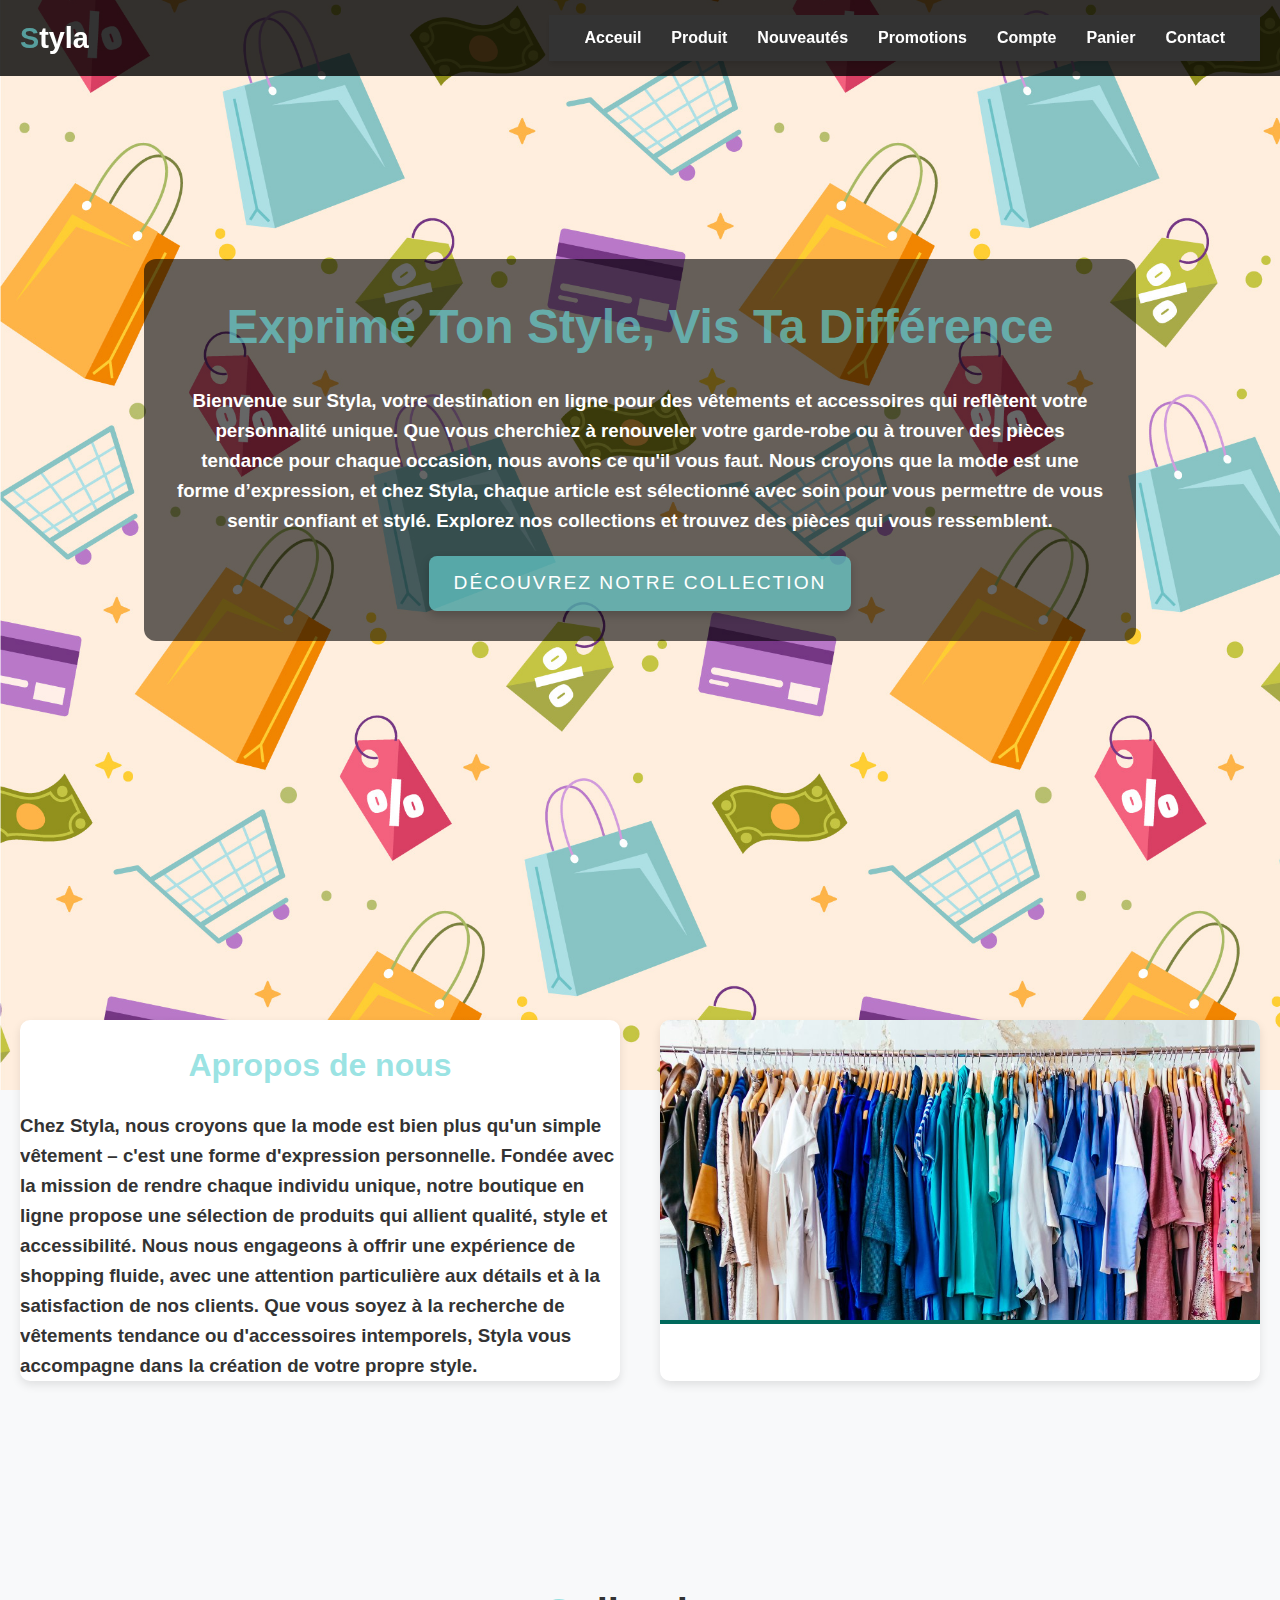
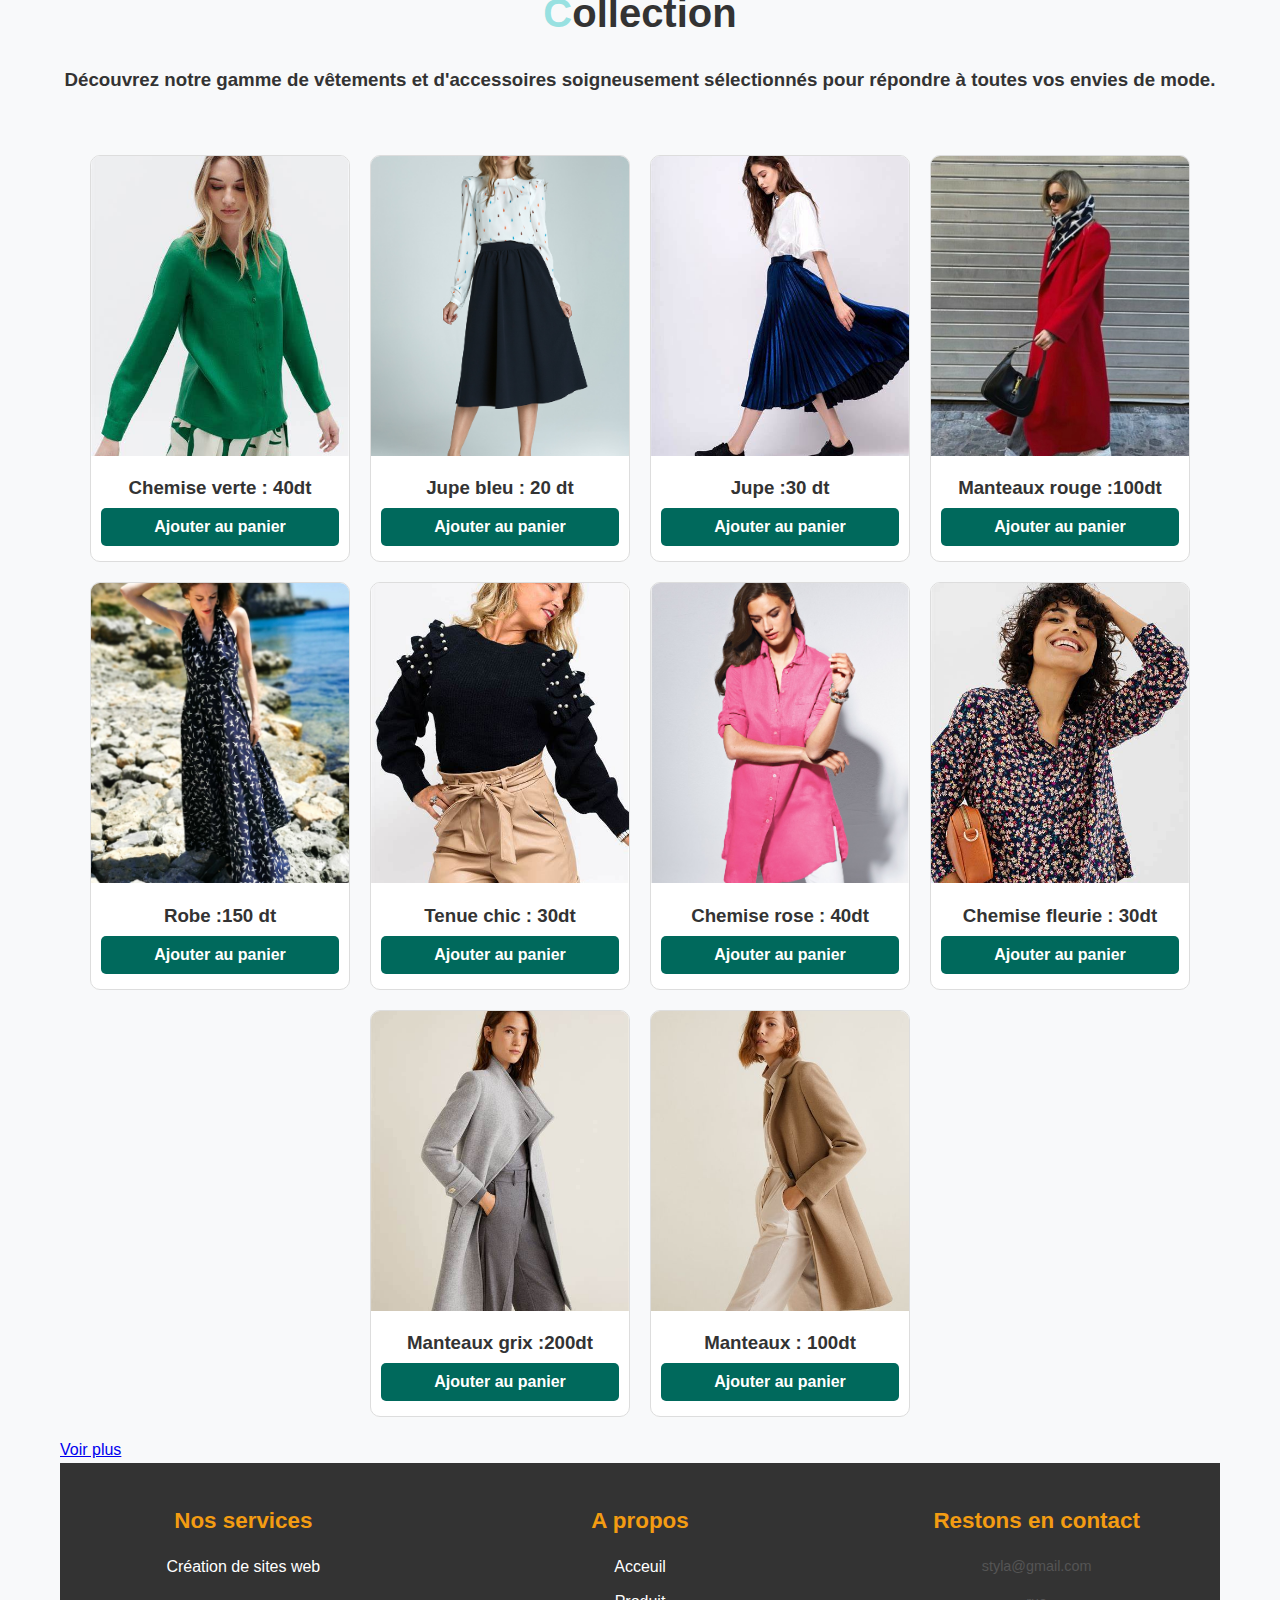
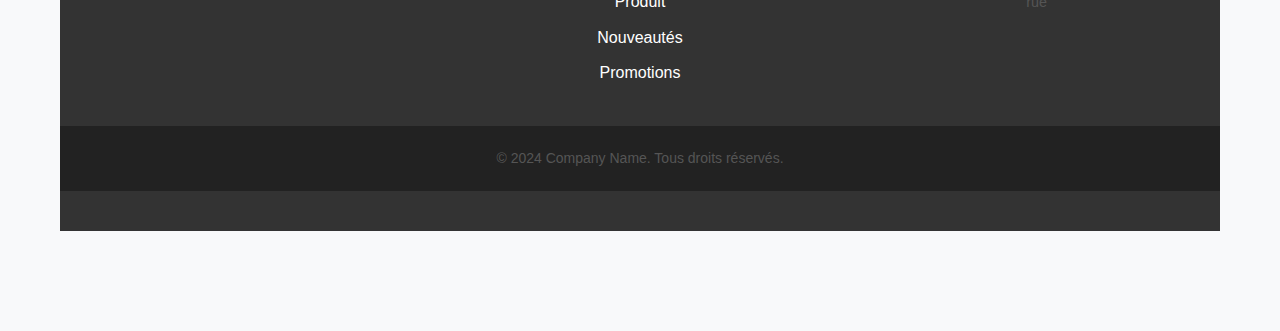
<file: index.html>
<!DOCTYPE html>
<html lang="en">
<head>
    <meta charset="UTF-8">
    <meta name="viewport" content="width=device-width, initial-scale=1.0">
    <link rel="stylesheet" href="style.css">
    <script src="script.js" defer></script>
    <title>Styla</title>
</head>
<body>
    
    <header>
        <a href="#" class="logo"><span>S</span>tyla</a>
        <ul class="navbar">
            <li><a href="#">Acceuil</a></li>
            <li><a href="produit.html">Produit</a></li>
            <li><a href="#">Nouveautés</a></li>
            <li><a href="#">Promotions</a></li>
            <li> <a href="#">Compte</a>
                <ol>
                    <li><a href="http://localhost:81/projet%20A/connexion.php">Login</a></li>
                    <li><a href="http://localhost:81/projet%20A/create1.php">Sign Up</a></li>
                </ol>
            </li>
            <li><a href="#">Panier</a></li>
            <li><a href="contact.html">Contact</a></li>
        </ul>
    </header>

    
    <section class="banniere" id="banniere">
        <div class="contenu">
           <h2>Exprime ton style, vis ta différence</h2> 
           <h3>Bienvenue sur Styla, votre destination en ligne pour des vêtements et accessoires qui reflètent votre personnalité unique. Que vous cherchiez à renouveler votre garde-robe ou à trouver des pièces tendance pour chaque occasion, nous avons ce qu'il vous faut. Nous croyons que la mode est une forme d’expression, et chez Styla, chaque article est sélectionné avec soin pour vous permettre de vous sentir confiant et stylé. Explorez nos collections et trouvez des pièces qui vous ressemblent.</h3>
           <a href="#" class="btn1">Découvrez notre collection</a>
        </div>
    </section>

    
    <section class="apropos" id="apropos">
        <div class="row">
            <div class="col50">
                <h2 class="titre-texte"><span>A</span>propos de nous</h2>
                <h3>Chez Styla, nous croyons que la mode est bien plus qu'un simple vêtement – c'est une forme d'expression personnelle. Fondée avec la mission de rendre chaque individu unique, notre boutique en ligne propose une sélection de produits qui allient qualité, style et accessibilité. Nous nous engageons à offrir une expérience de shopping fluide, avec une attention particulière aux détails et à la satisfaction de nos clients. Que vous soyez à la recherche de vêtements tendance ou d'accessoires intemporels, Styla vous accompagne dans la création de votre propre style.</h3>
            </div>
            <div class="col50">
                <div class="img">
                    <img src="vetement.jpg" alt="image">
                </div>
            </div>
        </div>
    </section>

    
    <section class="collection" id="Collection">
        <div class="titre">
            <h2 class="titre-texte"><span>C</span>ollection</h2>
            <h3>Découvrez notre gamme de vêtements et d'accessoires soigneusement sélectionnés pour répondre à toutes vos envies de mode.</h3>
        </div>

        <div class="contenu">
            <div class="box">
                <div class="inbox">
                    <img src="chemise vert.jpeg" alt="Chemise verte">
                </div>
                <div class="text">
                    <h3>Chemise verte : 40dt </h3>
                    <button class="btn btn-success" type="submit" name="submit">Ajouter au panier</button>
                </div>
            </div>
            
<div id="loginModal" class="modal">
    <div class="modal-content">
        <span class="close">&times;</span>
        <h2>Connectez-vous ou inscrivez-vous</h2>
        <p>Pour ajouter un article au panier, veuillez vous connecter ou créer un compte.</p>
    
        <button 
            class="btn btn-primary" 
            onclick="window.location.href='http://localhost:81/projet%20A/connexion.php';">
            Log In
        </button>
        
        <button 
            class="btn btn-secondary" 
            onclick="window.location.href='http://localhost:81/projet%20A/create1.php';">
            Sign Up
        </button>
    </div>
</div>


            
            <div class="box">
                <div class="inbox">
                    <a href="description.html">
                        <img src="jupe bleu.png" alt="Jupe bleue">
                    </a>
                </div>
            
                <div class="text">
                    <h3>Jupe bleu : 20 dt</h3>
                    <button class="btn btn-success" type="submit" name="submit">Ajouter au panier</button>
                </div>
            </div>
            
            <div class="box">
                <div class="inbox">
                    <img src="jupe.jpeg" alt="Jupe">
                </div>
                <div class="text">
                    <h3>Jupe :30 dt</h3>
                    <button class="btn btn-success" type="submit" name="submit">Ajouter au panier</button>
                </div>
            </div>
            
            <div class="box">
                <div class="inbox">
                    <img src="monteauxrouge.jpeg" alt="Manteau rouge">
                </div>
                <div class="text">
                    <h3>Manteaux rouge :100dt</h3>
                    <button class="btn btn-success" type="submit" name="submit">Ajouter au panier</button>
                </div>
            </div>
            
            <div class="box">
                <div class="inbox">
                    <img src="robe.jpg" alt="Robe">
                </div>
                <div class="text">
                    <h3>Robe :150 dt</h3>
                    <button class="btn btn-success" type="submit" name="submit">Ajouter au panier</button>
                </div>
            </div>
            
            <div class="box">
                <div class="inbox">
                    <img src="tenuechic.jpeg" alt="Tenue chic">
                </div>
                <div class="text">
                    <h3>Tenue chic : 30dt</h3>
                    <button class="btn btn-success" type="submit" name="submit">Ajouter au panier</button>
                </div>
            </div>
            
            <div class="box">
                <div class="inbox">
                    <img src="chemiserose.jpg" alt="Chemise rose">
                </div>
                <div class="text">
                    <h3>Chemise rose : 40dt</h3>
                    <button class="btn btn-success" type="submit" name="submit">Ajouter au panier</button>
                </div>
            </div>
            
            <div class="box">
                <div class="inbox">
                    <img src="chemise fleurie.jpeg" alt="Chemise fleurie">
                </div>
                <div class="text">
                    <h3>Chemise fleurie : 30dt</h3>
                    <button class="btn btn-success" type="submit" name="submit">Ajouter au panier</button>
                </div>
            </div>
            
            <div class="box">
                <div class="inbox">
                    <img src="monteaux1.jpeg" alt="Manteau 1">
                </div>
                <div class="text">
                    <h3>Manteaux grix :200dt </h3>
                    <button class="btn btn-success" type="submit" name="submit">Ajouter au panier</button>
                </div>
            </div>
            
            <div class="box">
                <div class="inbox">
                    <img src="monteaux2.jpg" alt="Manteau 2">
                </div>
                <div class="text">
                    <h3>Manteaux : 100dt</h3>
                    <button class="btn btn-success" type="submit" name="submit">Ajouter au panier</button>
                </div>
            </div>
        </div>

        <div class="voir-plus-container">
            <a href="#collection" class="voir-plus-btn">Voir plus</a>
        </div>
        <footer>
            <div class="footer-container">
              <div class="footer-section">
                <h3>Nos services</h3>
                <ul>
                  <li><a href="#">Création de sites web</a></li>
                  <li><a href="#"></a></li>
                  <li><a href="#"></a></li>
                </ul>
              </div>
          
              <div class="footer-section">
                <h3>A propos</h3>
                <ul>
                    <li><a href="#">Acceuil</a></li>
                    <li><a href="produit.html">Produit</a></li>
                    <li><a href="#">Nouveautés</a></li>
                    <li><a href="#">Promotions</a></li>
                </ul>
              </div>
          
              <div class="footer-section">
                <h3>Restons en contact</h3>
                <p></p>
                <p>styla@gmail.com</p>
                <p> rue </p>
              </div>
            </div>
          
            <div class="footer-bottom">
              <p>&copy; 2024 Company Name. Tous droits réservés.</p>
            </div>
          </footer>
          
    
    </body>
    </html> 
    
</body>
</html>
</file>
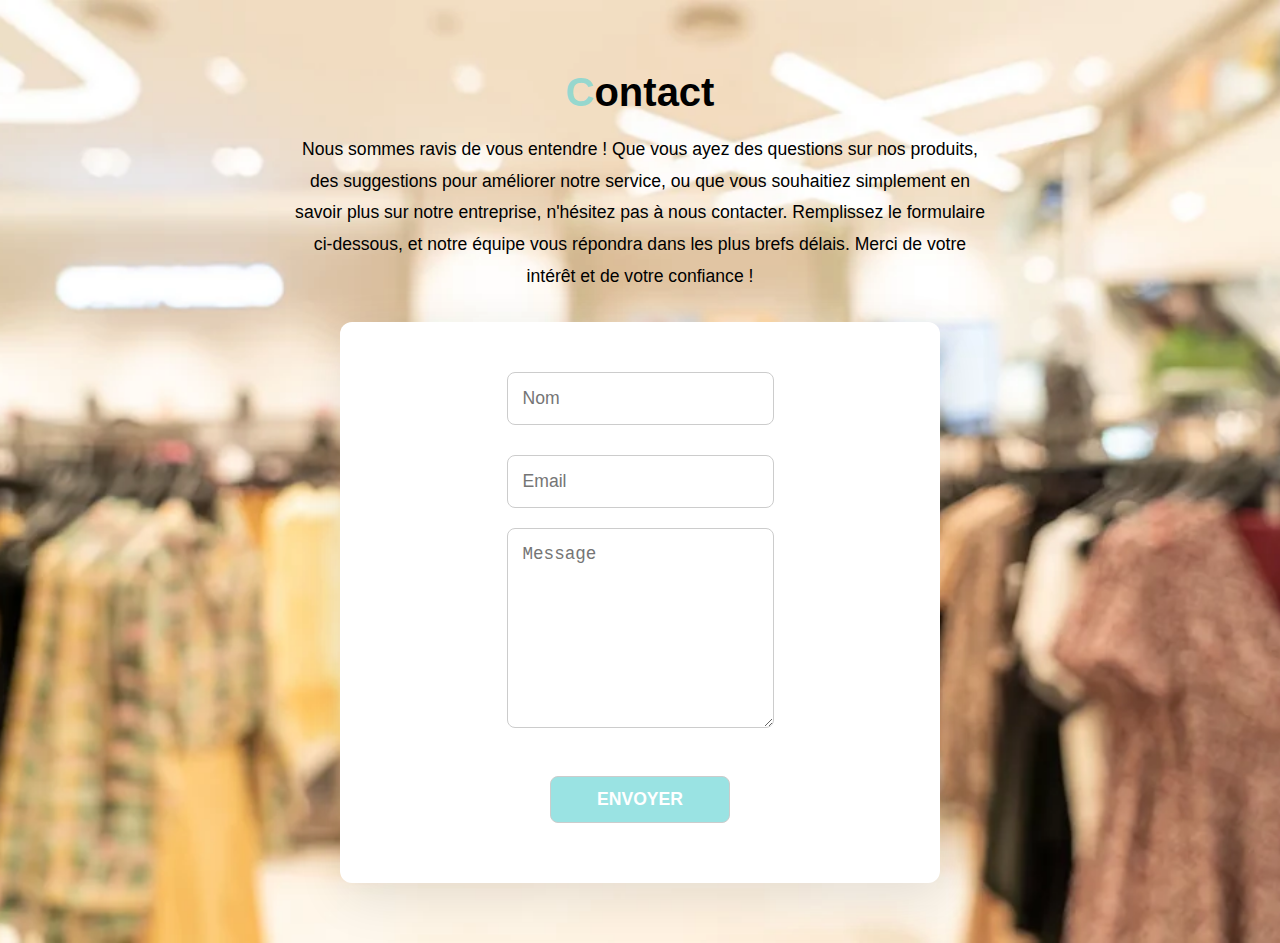
<file: contact.html>
<!DOCTYPE html>
<html lang="en">
<head>
    <meta charset="UTF-8">
    <meta name="viewport" content="width=device-width, initial-scale=1.0">
    <title>Contact</title>
    <link rel="stylesheet" href="style.css"> 
</head>
<body>
    <section class="contact" id="contact">
        <div class="contact-content">
            <h2 class="contact-title"><span>C</span>ontact</h2>
            <p class="contact-paragraph">Nous sommes ravis de vous entendre ! Que vous ayez des questions sur nos produits, des suggestions pour améliorer notre service, ou que vous souhaitiez simplement en savoir plus sur notre entreprise, n'hésitez pas à nous contacter. Remplissez le formulaire ci-dessous, et notre équipe vous répondra dans les plus brefs délais. Merci de votre intérêt et de votre confiance !</p>
            <div class="contactform">
              
                <form id="contactForm" onsubmit="validateForm(event)">
                    <div class="inputboite">
                        <input type="text" id="name" placeholder="Nom" required>
                    </div>
                    <div class="inputboite">
                        <input type="email" id="email" placeholder="Email" required>
                    </div>
                    <div class="inputboite">
                        <textarea id="message" placeholder="Message" required></textarea>
                    </div>
                    <div class="inputboite">
                        <input type="submit" value="Envoyer">
                    </div>
                </form>
            </div>
        </div>
    </section>
    
   
    <script src="script.js"></script>
</body>
</html>
</file>
<file: style.css>
body {
    margin: 0;
    padding: 0;
    font-family: 'Poppins', sans-serif;
    background-image: url('7720186.jpg'); 
    background-size: cover;
    background-position: center;
    background-attachment: fixed;
    background-repeat: no-repeat;
    color: #333; 
    line-height: 1.6;
    min-height: 100vh;
}


* {
    margin: 0;
    padding: 0;
    box-sizing: border-box;
    scroll-behavior: smooth; 
}


p {
    font-weight: 300;
    color: #666; 
    margin-bottom: 15px;
    line-height: 1.8;
}


header {
    position: fixed;
    top: 0;
    left: 0;
    width: 100%;
    padding: 15px 20px;
    z-index: 1000;
    display: flex;
    justify-content: space-between;
    align-items: center;
    background-color: rgba(0, 0, 0, 0.8); 
    transition: background-color 0.3s ease-in-out;
}

header.scrolled {
    background-color: rgba(0, 0, 0, 0.9); 
}


.logo {
    font-size: 1.8em;
    font-weight: bold;
    color: #fff;
    text-decoration: none;
}

.logo span {
    color: #67d5d5aa;
}



.navbar {
  padding: 0; 
  margin: 0;  
  border: 0; 
  background-color: #333; 
}


.navbar li {
    list-style: none;
}

.navbar a {
    color: #fff;
    text-decoration: none;
    font-weight: 600;
    padding: 10px 15px;
    transition: color 0.3s, border-bottom 0.3s;
}

.navbar a:hover {
    color: #67d5d5aa;
    border-bottom: 2px solid #67d5d5aa;
}


.banniere {
    display: flex;
    justify-content: center;
    align-items: center;
    min-height: 100vh;
    text-align: center;
}

.banniere .contenu {
    max-width: 80%;
    color: #fff;
    background: rgba(0, 0, 0, 0.5); 
    padding: 20px;
    border-radius: 10px;
    animation: fadeIn 1.5s ease-in-out; 
}

.banniere .contenu h2 {
    font-size: 3rem;
    font-weight: bold;
    color: #67d5d5aa;
    margin-bottom: 20px;
    text-transform: capitalize;
}

.banniere .contenu p {
    font-size: 1.2rem;
    margin-bottom: 20px;
}


.btn1 {
    font-size: 1.2rem;
    color: #fff;
    background: #67d5d5aa; 
    padding: 12px 25px;
    text-transform: uppercase;
    letter-spacing: 2px;
    border-radius: 8px;
    transition: all 0.3s ease;
    text-decoration: none;
    box-shadow: 0 4px 10px rgba(0, 0, 0, 0.2); 
    margin-top: 20px; 
    display: inline-block;
}

.btn1:hover {
    background: #67d5d5aa; 
    transform: translateY(-3px); 
    box-shadow: 0 6px 12px rgba(0, 0, 0, 0.3);
}


.banniere .contenu {
    max-width: 80%;
    color: #fff;
    background: rgba(0, 0, 0, 0.6); 
    padding: 30px;
    border-radius: 12px;
    text-align: center;
    margin: 0 auto;
    animation: fadeIn 1.5s ease-in-out;
}

section {
    padding: 100px 20px;
}


.titre-texte {
    font-size: 2.5rem;
    font-weight: 500;
    color: #333;
    text-align: center;
    margin-bottom: 50px;
}

.titre-texte span {
    color: #67d5d5aa;
    font-weight: bold;
}


.row {
    display: flex;
    flex-wrap: wrap;
    gap: 20px;
    margin-top: 20px;
    justify-content: space-between;
}

.col50 {
    flex: 1 1 calc(50% - 20px); 
    max-width: calc(50% - 20px);
    background: #fff;
    box-shadow: 0 4px 10px rgba(0, 0, 0, 0.1);
    border-radius: 10px;
    overflow: hidden;
    transition: transform 0.3s ease, box-shadow 0.3s ease;
}

.col50:hover {
    transform: translateY(-5px);
    box-shadow: 0 8px 15px rgba(0, 0, 0, 0.2);
}

.col50 img {
    width: 100%;
    height: auto;
    object-fit: cover;
    border-bottom: 4px solid #00695c;
    transition: transform 0.3s ease;
}

.col50 img:hover {
    transform: scale(1.05);
}

.col50 h2 {
    font-size: 2rem;
    color: #67d5d5aa;
    margin: 20px;
    font-weight: bold;
}

.col50 p {
    margin: 0 20px 20px;
    color: #555;
}


footer {
    background: #67d5d5aa;
    color: #fff;
    text-align: center;
    padding: 20px 10px;
}

footer p {
    margin: 0;
    font-size: 0.9rem;
}


@keyframes fadeIn {
    from {
        opacity: 0;
        transform: translateY(20px);
    }
    to {
        opacity: 1;
        transform: translateY(0);
    }
}


@media (max-width: 768px) {
    .navbar {
        flex-direction: column;
        gap: 10px;
    }

    .banniere .contenu h2 {
        font-size: 2rem;
    }

    .banniere .contenu p {
        font-size: 1rem;
    }

    .row {
        flex-direction: column;
    }

    .col50 {
        flex: 1 1 100%;
        max-width: 100%;
    }
}

.collection .titre {
    text-align: center; 
    margin-bottom: 40px; 
}

.collection .titre h2 {
    font-size: 2.5em; 
    font-weight: 700;
    margin-bottom: 20px; 
}

.collection .titre p {
    font-size: 1.2em; 
    color: #000; 
    line-height: 1.6; 
    max-width: 800px; 
    margin: 0 auto; 
    font-weight: 300; 
}



.collection .contenu {
    display: flex;
    flex-wrap: wrap;
    gap: 20px; 
    justify-content: center;
    padding: 20px;
}

.collection .box {
    flex: 0 1 calc(25% - 20px); 
    max-width: calc(25% - 20px); 
    border: 1px solid #ddd; 
    border-radius: 10px; 
    overflow: hidden;
    transition: transform 0.3s, box-shadow 0.3s;
    background-color: #fff; 
    text-align: center; 
}

.collection .box:hover {
    transform: scale(1.05); 
    box-shadow: 0 4px 8px rgba(0, 0, 0, 0.2); 
}

.collection .inbox img {
    width: 100%; 
    height: auto; 
    max-height: 300px; 
    object-fit: cover; 
}

.collection .text {
    padding: 10px;
    font-size: 1em;
    color: #333; 
    font-weight: bold;
}

.collection .price {
    color: #e74c3c; 
    font-size: 1.2em;
    font-weight: bold;
    margin: 5px 0;
}

.collection .original-price {
    color: #aaa; 
    text-decoration: line-through;
    font-size: 0.9em;
}

.collection .rating {
    display: flex;
    align-items: center;
    justify-content: center;
    color: #f39c12; 
    font-size: 0.9em;
    margin: 5px 0;
}

.collection .sales {
    font-size: 0.85em;
    color: #555;
}


.collection {
    margin: 0 auto;
    max-width: 1200px; 
}

.contact {
    background-image: url('fond1.webp'); 
    background-size: cover;
    background-position: center;
    box-shadow: 2px 2px 12px rgba(0, 0, 0, 0.8);
    padding: 60px 0; 
    display: flex;
    justify-content: center;
}

.contact-content {
    max-width: 700px;
    text-align: center;
    color: #000;
}

.contact-title {
    font-size: 2.5em;
    color: #000;
    margin-bottom: 10px;
}

.contact-title span {
    color:#67d5d5aa; 
}

.contact-paragraph {
    font-size: 1.1em;
    margin-bottom: 30px;
    color: #000;
}

.contactform {
    padding: 40px;
    background: #fff;
    box-shadow: 5px 15px 50px rgba(0, 0, 0, 0.1);
    border-radius: 12px;
    display: flex;
    flex-direction: column;
    align-items: center;
    max-width: 600px; 
    margin: 0 auto; 
    width: 100%; 
}

.contactform .inputboite {
    width: 100%; 
    margin-bottom: 20px;
}

.contactform .inputboite input,
.contactform .inputboite textarea {
    width: 100%; 
    border: 1px solid #ccc; 
    padding: 15px;  
    font-size: 1.1rem; 
    border-radius: 8px;
    box-sizing: border-box; 
    transition: border-color 0.3s ease, box-shadow 0.3s ease;
}

.contactform .inputboite input:focus,
.contactform .inputboite textarea:focus {
    border-color: #004d40;
    box-shadow: 0 0 5px rgba(0, 77, 64, 0.4);
    outline: none;
}

.contactform .inputboite textarea {
    resize: vertical;
    min-height: 200px; 
    max-height: 350px; 
}

.contactform .inputboite input[type="submit"] {
    font-size: 1.1em;
    font-weight: 700;
    color: #fff;
    background: #67d5d5aa;
    cursor: pointer;
    text-transform: uppercase;
    padding: 12px 25px;
    border-radius: 8px;
    transition: background-color 0.3s ease, transform 0.2s ease, box-shadow 0.3s ease;
    max-width: 180px;
    margin-top: 20px;
    align-self: center;
}

.contactform .inputboite input[type="submit"]:hover {
    background-color: #67d5d5aa;
    transform: scale(1.05); 
    box-shadow: 0 4px 8px rgba(0, 77, 64, 0.3);
}
.contactform .inputboite input[type="submit"]:active {
    background-color: #67d5d5aa;
    transform: scale(0.95); 
    box-shadow: 0 2px 4px rgba(0, 77, 64, 0.3);
    transition: transform 0.1s ease-out; 
}
@media screen and (max-width: 768px) {
    .contactform {
        padding: 30px;
    }

    .contactform .inputboite input,
    .contactform .inputboite textarea {
        font-size: 1rem; 
    }

    .contactform .inputboite input[type="submit"] {
        font-size: 1.1em;
        font-weight: 700;
        color: #fff;
        background: #67d5d5aa;
        cursor: pointer;
        text-transform: uppercase;
        padding: 12px 25px;
        border-radius: 8px;
        transition: background-color 0.3s ease, transform 0.2s ease, box-shadow 0.3s ease;
        max-width: 180px;
        margin-top: 20px;
        align-self: center;
    }
    
   
    

}
.account-details {
    padding: 30px;
    background: #f9f9f9;
    border-radius: 10px;
    box-shadow: 0 4px 8px rgba(0, 0, 0, 0.1);
    max-width: 800px;
    margin: 20px auto;
}

.profile-info {
    display: flex;
    align-items: center;
    gap: 20px;
}

.profile-img {
    width: 100px;
    height: 100px;
    border-radius: 50%;
    object-fit: cover;
}

.details p {
    margin: 10px 0;
}

.btn-edit {
    padding: 10px 20px;
    background: #67d5d5aa;
    color: #fff;
    border: none;
    border-radius: 5px;
    cursor: pointer;
    transition: background-color 0.3s;
}

.btn-edit:hover {
    background: #67d5d5aa;
}
.change-password {
    margin-top: 40px;
    background: #fff;
    padding: 20px;
    border-radius: 10px;
    box-shadow: 0 4px 8px rgba(0, 0, 0, 0.1);
}

.change-password h3 {
    font-size: 1.5rem;
    margin-bottom: 20px;
}

.input-group {
    margin-bottom: 15px;
}

.input-group label {
    display: block;
    font-size: 1rem;
    margin-bottom: 5px;
}

.input-group input {
    width: 100%;
    padding: 10px;
    border-radius: 5px;
    border: 1px solid #ccc;
    font-size: 1rem;
}

.btn-submit {
    padding: 12px 25px;
    background: #388e3c;
    color: #fff;
    border: none;
    border-radius: 5px;
    cursor: pointer;
    font-size: 1rem;
    transition: background-color 0.3s;
}

.btn-submit:hover {
    background: #2c6b2f;
}



body {
    font-family: Arial, sans-serif;
    margin: 0;
    padding: 0;
    background-color: #f4f4f4;
}


.modify-info {
    width: 400px; 
    margin: 50px auto; 
    padding: 20px;
    background: #ffffff; 
    border-radius: 8px; 
    box-shadow: 0 2px 10px rgba(0, 0, 0, 0.1); 
}
.modify-info h3 {
    text-align: center; 
    color: #35424a; 
    margin-bottom: 20px; 
}


.modify-info h3 {
    text-align: center; 
    color: #000; 
}


.input-group {
    margin-bottom: 15px; 
}


.input-group label {
    display: block; 
    margin-bottom: 5px; 
    color: #333; 
}


.input-group input {
    width: 100%; 
    padding: 10px; 
    border: 1px solid #dddddd; 
    border-radius: 4px; 
    box-sizing: border-box; 
}


.btn-submit {
    width: 100%; 
    padding: 10px; 
    background-color: #00695c; 
    color: #ffffff; 
    border: none; 
    border-radius: 4px; 
    cursor: pointer; 
    transition: background-color 0.3s; 
}


.btn-submit:hover {
    background-color: #004d40; 
}

li > ol {
    display: none;
    position: absolute; 
    background-color:none;
    list-style-type: none;
    padding: 10px 0; 
    margin: 0;
    box-shadow: 0px 8px 16px rgba(0, 0, 0, 0.1); 
    border-radius: 5px; 
    min-width: 160px; 
    z-index: 1000; 
    opacity: 0; 
    pointer-events: none; 
    transition: opacity 0.3s ease, transform 0.3s ease; 
    transform: translateY(-10px); 
}


li:hover > ol {
    display: block;
    opacity: 1; 
    pointer-events: auto; 
    transform: translateY(0); 
}


li > ol li {
    padding: 8px 16px;
}


li > ol li a {
    text-decoration: none;
    color: #333; 
    display: block;
    padding: 8px 12px;
    border-radius: 4px;
    transition: background-color 0.3s ease; 
}


li > ol li a:hover {
    background-color: #fff; 
    color: #000; 
}

body {
    font-family: 'Arial', sans-serif;
    background-color: #f8f9fa;
    margin: 0;
    padding: 0;
}


.navbar {
    box-shadow: 0 4px 6px rgba(0, 0, 0, 0.1);
}
.navbar-brand {
    font-size: 1.5rem;
    font-weight: bold;
}
.nav-link {
    font-size: 1.1rem;
    margin-right: 10px;
}
.nav-link.active {
    background-color: #004d40;
    border-radius: 4px;
    padding: 8px 12px;
    color: white !important;
}


.col-lg-6 {
    margin-top: 30px;
    padding: 20px;
}


.card {
    border-radius: 10px;
    box-shadow: 0 4px 6px rgba(0, 0, 0, 0.1);
}
.card-header {
    border-radius: 10px 10px 0 0;
}
.card-header h1 {
    font-weight: bold;
    font-size: 1.8rem;
}


input[type="text"] {
    border: 1px solid #ced4da;
    border-radius: 5px;
    padding: 10px;
    font-size: 1rem;
    width: 100%;
    box-sizing: border-box;
}
input[type="text"]:focus {
    border-color: #007bff;
    outline: none;
    box-shadow: 0 0 5px rgba(0, 123, 255, 0.5);
}


button.btn {
    font-size: 1rem;
    padding: 10px 15px;
    margin: 5px 0;
    border-radius: 5px;
    border: none;
    transition: background-color 0.3s ease, transform 0.2s ease;
}
button.btn-success {
    background-color: #00695c;
    color: white;
}
button.btn-success:hover {
    background-color: #00695c;
    transform: scale(1.05);
}
button.btn-info {
    background-color: #00695c;
    color: white;
}
button.btn-info:hover {
    background-color: #00695c;
    transform: scale(1.05);
}


a.btn-info {
    display: inline-block;
    text-align: center;
    text-decoration: none;
}


@media (max-width: 768px) {
    .col-lg-6 {
        width: 90%;
        margin: auto;
    }
    .navbar-brand, .nav-link {
        font-size: 1rem;
    }
    .card-header h1 {
        font-size: 1.5rem;
    }
}
.login-popup {
    position: relative;
    width: 350px;
    padding: 20px;
    border-radius: 10px;
    background-color: rgba(255, 255, 255, 0.9);
    box-shadow: 0 4px 10px rgba(0, 0, 0, 0.2);
    text-align: center;
}

.login-popup h2 {
    font-size: 1.5em;
    margin-bottom: 10px;
    color: #333;
}

.login-popup p {
    font-size: 1em;
    color: #555;
    margin-bottom: 20px;
}

.btn-container {
    display: flex;
    justify-content: center;
    gap: 10px;
}

.btn {
    display: inline-block;
    padding: 10px 20px;
    text-decoration: none;
    font-size: 1em;
    font-weight: bold;
    color: #fff;
    border-radius: 5px;
    transition: background-color 0.3s ease, transform 0.3s ease;
}

.login-btn {
    background-color: #007bff; 
}

.signup-btn {
    background-color: #28a745; 
}

.btn:hover {
    transform: scale(1.05);
}

.btn:active {
    transform: scale(0.95);
}

.modal {
    display: none; 
    position: fixed; 
    z-index: 1000; 
    left: 0;
    top: 0;
    width: 100%;
    height: 100%;
    background-color: rgba(0, 0, 0, 0.5); 
    overflow: auto;
    transition: opacity 0.3s ease-in-out;
    display: flex;
    justify-content: center; 
    align-items: center; 
}


.modal-content {
    background-color: white;
    padding: 30px;
    border-radius: 8px;
    width: 60%; 
    max-width: 800px; 
    text-align: center;
    box-shadow: 0px 4px 6px rgba(0, 0, 0, 0.1);
    position: relative;
    display: flex;
    flex-direction: column;
    align-items: center;
}


@keyframes fadeIn {
    from {
        opacity: 0;
    }
    to {
        opacity: 1;
    }
}


.modal {
    display: none; 
    position: fixed;
    z-index: 9999;
    left: 0;
    top: 0;
    width: 100%;
    height: 100%;
    background-color: rgba(0, 0, 0, 0.7);
    backdrop-filter: blur(5px); 
    animation: fadeIn 0.3s ease-in-out;
}


@keyframes fadeIn {
    0% { opacity: 0; }
    100% { opacity: 1; }
}


.modal-content {
    background-color: #ffffff;
    margin: 10% auto;
    padding: 30px;
    border-radius: 10px;
    width: 90%;
    max-width: 500px;
    box-shadow: 0 4px 10px rgba(0, 0, 0, 0.1);
    transform: scale(0.9);
    animation: scaleUp 0.3s ease-in-out;
}


@keyframes scaleUp {
    0% { transform: scale(0.9); }
    100% { transform: scale(1); }
}


.close {
    color: #888;
    font-size: 30px;
    font-weight: bold;
    position: absolute;
    top: 15px;
    right: 20px;
    cursor: pointer;
    transition: color 0.3s ease;
}

.close:hover,
.close:focus {
    color: #e74c3c;
    text-decoration: none;
}


h2 {
    font-size: 26px;
    color: #333;
    font-weight: 600;
    margin-bottom: 15px;
    text-align: center;
}

p {
    font-size: 18px;
    color: #555;
    margin-bottom: 25px;
    text-align: center;
}


button {
    padding: 12px 25px;
    margin: 10px 0;
    border-radius: 5px;
    cursor: pointer;
    font-size: 18px;
    transition: background-color 0.3s ease, transform 0.2s ease-in-out;
    width: 100%;
}

.btn-primary {
    background-color: #3498db;
    color: white;
    border: none;
}

.btn-primary:hover {
    background-color: #2980b9;
    transform: translateY(-2px);
}

.btn-secondary {
    background-color: #e74c3c;
    color: white;
    border: none;
}

.btn-secondary:hover {
    background-color: #c0392b;
    transform: translateY(-2px);
}


.modal-content img {
    max-width: 100%;
    height: auto;
    margin-bottom: 20px;
    border-radius: 10px;
    box-shadow: 0 4px 10px rgba(0, 0, 0, 0.2);
}


.product-info {
    text-align: center;
    margin-top: 20px;
}

.product-info h3 {
    font-size: 22px;
    color: #333;
    font-weight: bold;
    margin-bottom: 15px;
}

.product-info p {
    font-size: 20px;
    color: #555;
    margin-bottom: 20px;
}


.product-info .btn-add-to-cart {
    background-color: #28a745;
    color: white;
    padding: 12px 25px;
    border: none;
    cursor: pointer;
    border-radius: 5px;
    font-size: 18px;
    transition: background-color 0.3s, transform 0.2s ease-in-out;
    width: 100%;
}

.product-info .btn-add-to-cart:hover {
    background-color: #218838;
    transform: translateY(-2px);
}


input[type="text"], input[type="password"] {
    padding: 12px;
    margin: 10px 0;
    border-radius: 5px;
    border: 1px solid #ddd;
    width: 100%;
    font-size: 16px;
}

input[type="text"]:focus, input[type="password"]:focus {
    border-color: #3498db;
    outline: none;
}

footer {
    background-color: #2c3e50;
    color: white;
    padding: 40px 0;
    font-family: Arial, sans-serif;
  }
  

  .contenu-footer {
    display: flex;
    justify-content: space-between;
    flex-wrap: wrap;
    gap: 20px;
  }
  
 
  .bloc {
    flex: 1;
    min-width: 250px;
  }
  
  .bloc h3 {
    font-size: 1.5rem;
    margin-bottom: 15px;
    text-transform: uppercase;
    color: #ecf0f1;
  }
  
  .bloc ul {
    list-style: none;
    padding: 0;
  }
  
  .bloc ul li {
    margin: 10px 0;
  }
  
  .bloc ul li a {
    color: #ecf0f1;
    text-decoration: none;
    font-size: 1rem;
    transition: color 0.3s ease;
  }
  
  .bloc ul li a:hover {
    color: #3498db;
  }
  
 
  .footer-contact p {
    margin: 10px 0;
  }
  

  footer .copyright {
    text-align: center;
    font-size: 1rem;
    margin-top: 20px;
    color: #95a5a6;
  }
  

  @media (max-width: 768px) {
    .contenu-footer {
      flex-direction: column;
      align-items: center;
    }
  
    .bloc {
      min-width: 100%;
      text-align: center;
    }
  }

footer {
    background-color: #333;
    color: white;
    font-family: Arial, sans-serif;
    padding: 40px 0;
    font-size: 16px;
  }
  
 
  .footer-container {
    display: flex;
    justify-content: space-between;
    flex-wrap: wrap;
    gap: 30px;
    max-width: 1200px;
    margin: 0 auto;
  }
  
 
  .footer-section {
    flex: 1;
    min-width: 250px;
  }
  
  .footer-section h3 {
    font-size: 1.4rem;
    margin-bottom: 15px;
    color: #f39c12;
  }
  
  .footer-section ul {
    list-style: none;
    padding: 0;
  }
  
  .footer-section ul li {
    margin: 10px 0;
  }
  
  .footer-section ul li a {
    text-decoration: none;
    color: white;
    transition: color 0.3s ease;
  }
  
  .footer-section ul li a:hover {
    color: #f39c12;
  }
  
 
  .footer-section p {
    margin: 10px 0;
  }
  
 
  .footer-bottom {
    text-align: center;
    background-color: #222;
    padding: 20px;
    margin-top: 30px;
  }
  
  .footer-bottom p {
    margin: 0;
    font-size: 14px;
  }
  

  @media (max-width: 768px) {
    .footer-container {
      flex-direction: column;
      align-items: center;
    }
  
    .footer-section {
      text-align: center;
      min-width: 100%;
      margin-bottom: 30px;
    }
  }

.navbar {
    display: flex;
    justify-content: space-between;
    align-items: center;
    background-color: #333;
    padding: 10px 20px;
    color: white;
    font-family: Arial, sans-serif;
  }
  

  .navbar-logo a {
    font-size: 1.8rem;
    color: #f39c12;
    text-decoration: none;
  }
  
  
  .navbar-links {
    list-style: none;
    display: flex;
    gap: 20px;
  }
  
  .navbar-links li a {
    color: white;
    text-decoration: none;
    font-size: 1rem;
    padding: 5px 10px;
    transition: color 0.3s ease;
  }
  
  .navbar-links li a:hover {
    color: #f39c12;
  }
  
  
  .navbar-welcome {
    flex-grow: 1; 
    display: flex;
    justify-content: center; 
  }
  
  .navbar-welcome p {
    font-size: 2rem; 
    color: red; 
    font-weight: bold;
    margin: 0;
  }
  

  @media (max-width: 768px) {
    .navbar {
      flex-direction: column; 
      text-align: center; 
    }
  
    .navbar-links {
      flex-direction: column;
      gap: 15px;
      margin-bottom: 15px;
    }
  
    .navbar-welcome {
      margin-top: 10px; 
      font-size: 1.5rem; 
    }
  }
</file>
